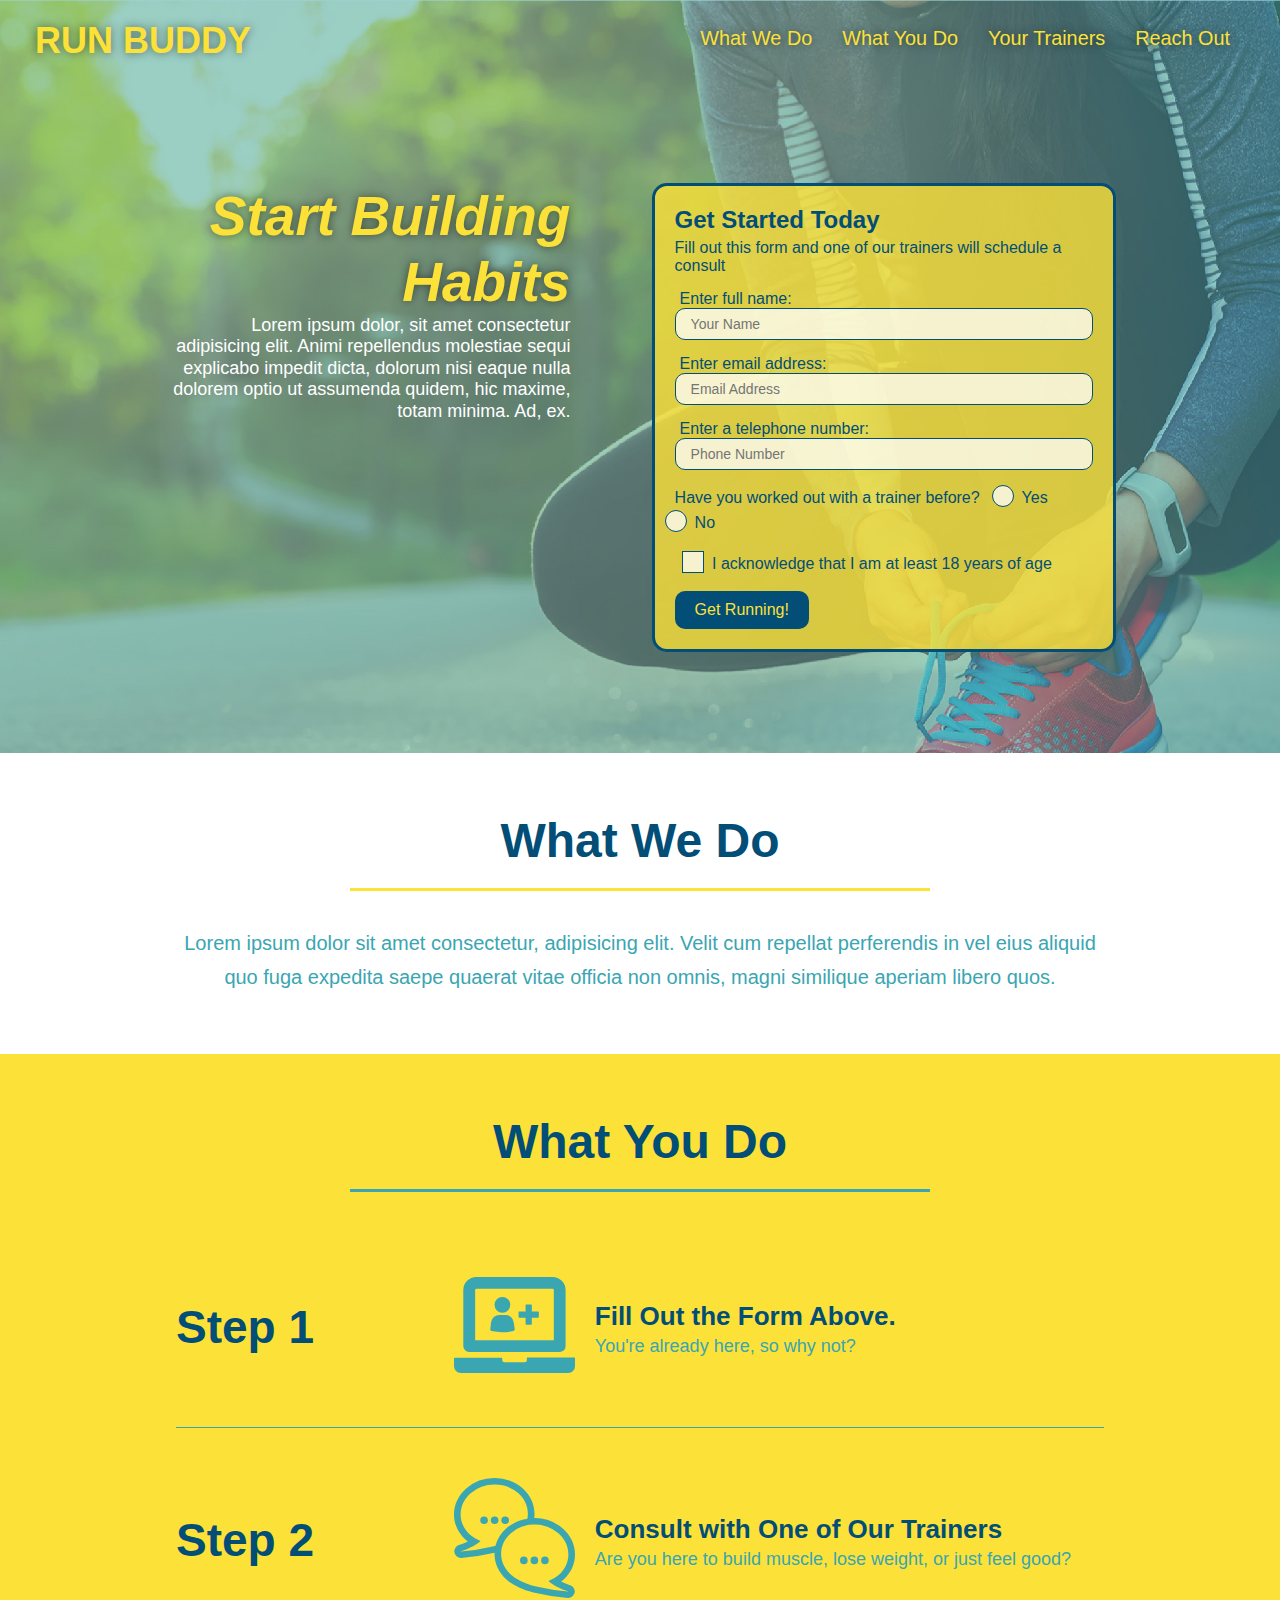
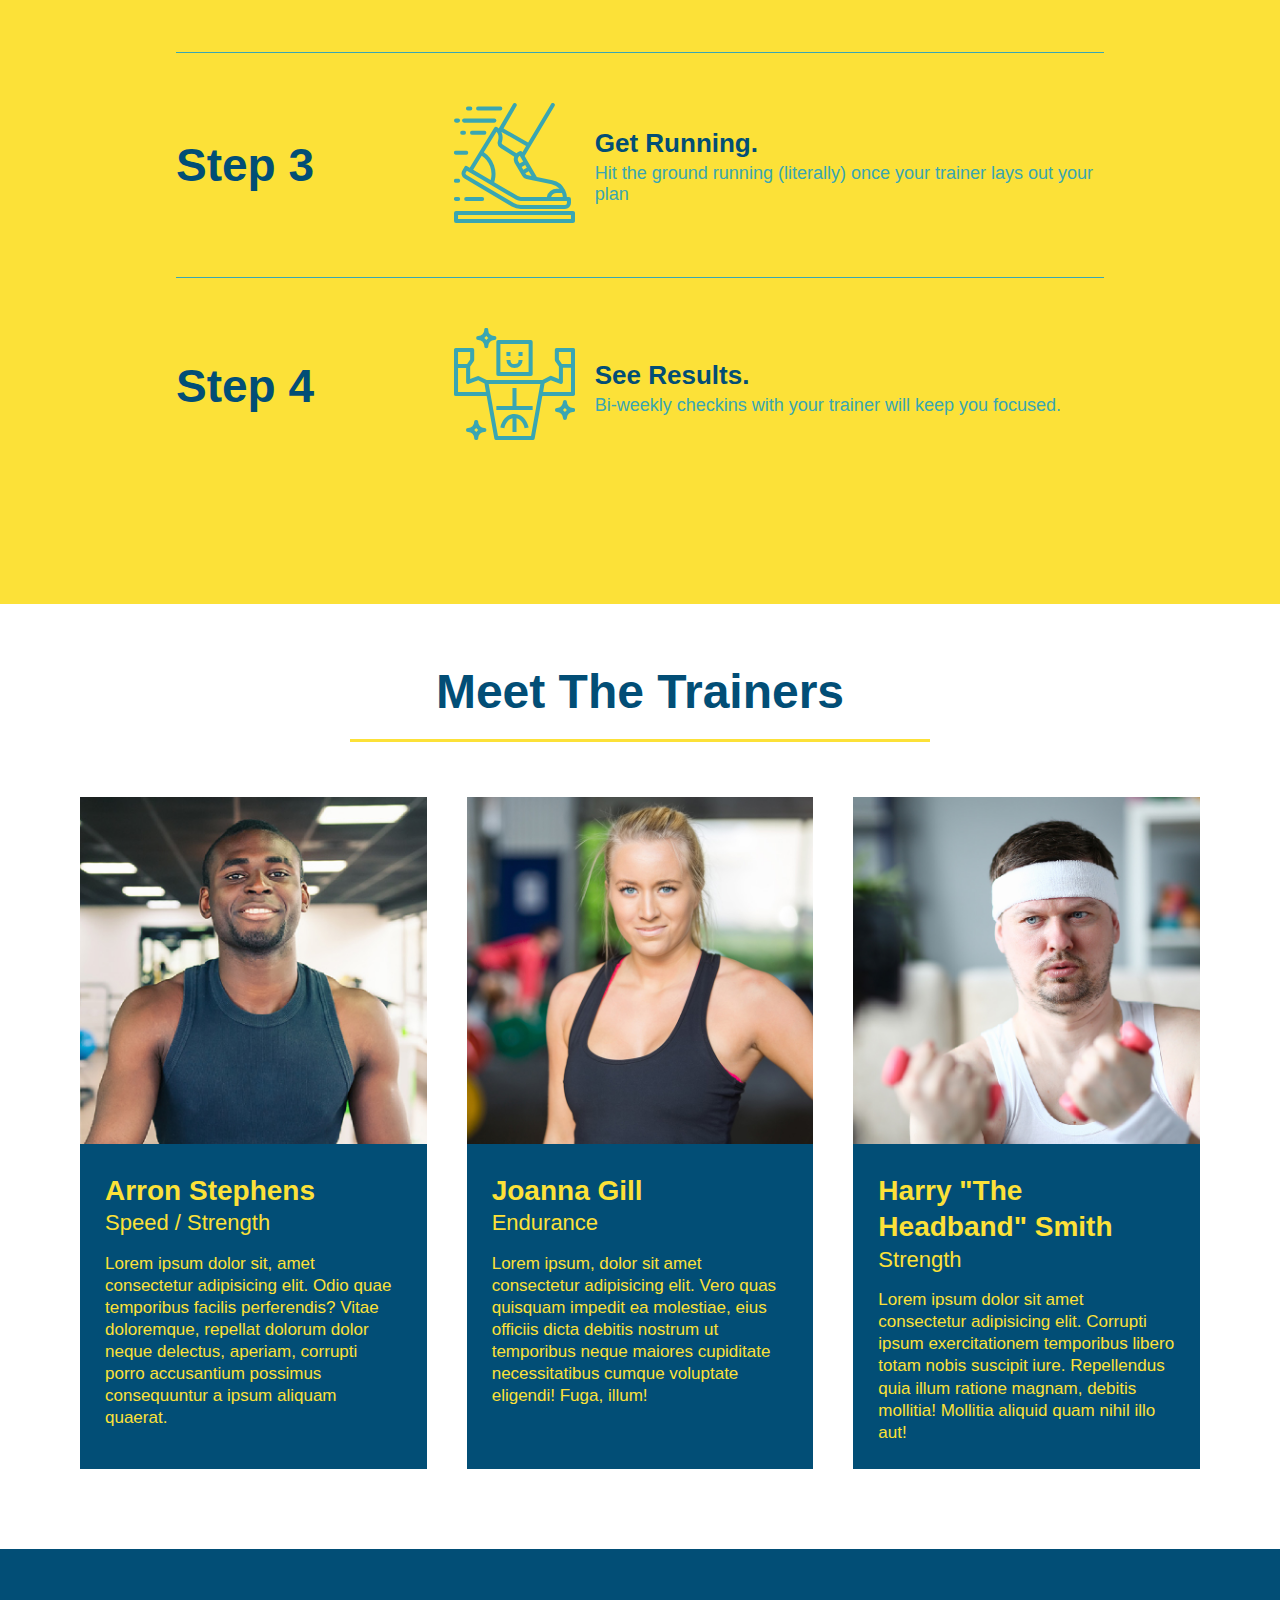
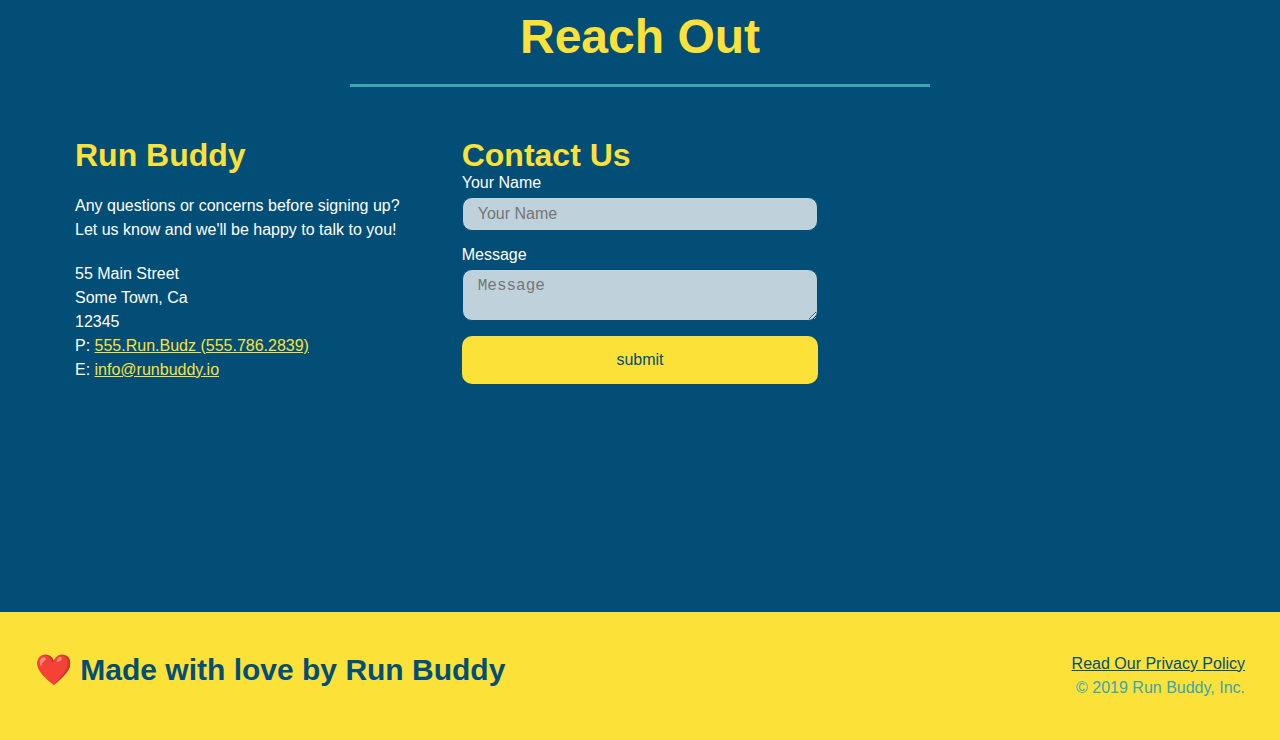
<file: index.html>
<!DOCTYPE html>
<html lang="en">
  <head>
    <meta charset="UTF-8" />
    <title>Run Buddy</title>
    <link rel="stylesheet" href="./assets/css/style.css" />
    <meta name="viewport" content="width=device-width, initial-scale=1.0" />
  </head>

  <body>
    <!-- navigation -->
    <header>
      <h1>
        <a href="/">RUN BUDDY</a>
      </h1>
      <nav>
        <!-- Unordered list elements -->
        <ul>
          <li>
            <a href="#what-we-do">What We Do</a>
          </li>
          <li>
            <a href="#what-you-do">What You Do</a>
          </li>
          <li>
            <a href="#your-trainers">Your Trainers</a>
          </li>
          <li>
            <a href="#reach-out">Reach Out</a>
          </li>
        </ul>
      </nav>
    </header>

    <!-- hero/jumbotron -->
    <section class="hero">
      <div class="hero-cta">
        <h2>Start Building Habits</h2>
        <p>
          Lorem ipsum dolor, sit amet consectetur adipisicing elit. Animi
          repellendus molestiae sequi explicabo impedit dicta, dolorum nisi
          eaque nulla dolorem optio ut assumenda quidem, hic maxime, totam
          minima. Ad, ex.
        </p>
      </div>
      <div class="hero-form">
        <h3>Get Started Today</h3>
        <p>
          Fill out this form and one of our trainers will schedule a consult
        </p>
        <form>
          <label for="name">Enter full name:</label>
          <input
            type="text"
            placeholder="Your Name"
            name="name"
            id="name"
            class="form-input"
          />
          <label for="email">Enter email address:</label>
          <input
            type="email"
            placeholder="Email Address"
            name="email"
            id="email"
            class="form-input"
          />
          <label for="phone">Enter a telephone number:</label>
          <input
            type="tel"
            placeholder="Phone Number"
            name="phone"
            id="phone"
            class="form-input"
          />
          <p>
            Have you worked out with a trainer before?
            <span class="radio-wrapper">
              <input type="radio" name="trainer-confirm" id="trainer-yes" />
              <label for="trainer-yes">Yes</label>
            </span>
            <span class="radio-wrapper">
              <input type="radio" name="trainer-confirm" id="trainer-no" />
              <label for="trainer-no">No</label>
            </span>
          </p>
          <p>
            <span class="checkbox-wrapper">
              <input type="checkbox" name="age-confirm" id="checkbox" />
              <label for="checkbox"
                >I acknowledge that I am at least 18 years of age</label
              >
            </span>
          </p>
          <button type="submit">Get Running!</button>
        </form>
      </div>
    </section>
    <!-- End hero section -->

    <!-- "what we do section" -->
    <section id="what-we-do" class="intro">
      <div class="flex-row">
        <h2 class="section-title primary-border">What We Do</h2>
      </div>
      <div class="flex-row">
        <p>
          Lorem ipsum dolor sit amet consectetur, adipisicing elit. Velit cum
          repellat perferendis in vel eius aliquid quo fuga expedita saepe
          quaerat vitae officia non omnis, magni similique aperiam libero quos.
        </p>
      </div>
    </section>

    <!-- "what you do section" -->
    <section id="what-you-do" class="steps">
      <div class="flex-row">
        <h2 class="section-title secondary-border">What You Do</h2>
      </div>
      <div class="step">
        <h3>Step 1</h3>
        <div class="step-info">
          <div class="step-img">
            <img src="./assets/images/step-1.svg" alt="" />
          </div>
          <div class="step-text">
            <h4>Fill Out the Form Above.</h4>
            <p>You're already here, so why not?</p>
          </div>
        </div>
      </div>

      <div class="step">
        <h3>Step 2</h3>
        <div class="step-info">
          <div class="step-img">
            <img src="./assets/images/step-2.svg" alt="" />
          </div>
          <div class="step-text">
            <h4>Consult with One of Our Trainers</h4>
            <p>Are you here to build muscle, lose weight, or just feel good?</p>
          </div>
        </div>
      </div>
      <div class="step">
        <h3>Step 3</h3>
        <div class="step-info">
          <div class="step-img">
            <img src="./assets/images/step-3.svg" alt="" />
          </div>
          <div class="step-text">
            <h4>Get Running.</h4>
            <p>
              Hit the ground running (literally) once your trainer lays out your
              plan
            </p>
          </div>
        </div>
      </div>
      <div class="step">
        <h3>Step 4</h3>
        <div class="step-info">
          <div class="step-img">
            <img src="./assets/images/step-4.svg" alt="" />
          </div>
          <div class="step-text">
            <h4>See Results.</h4>
            <p>Bi-weekly checkins with your trainer will keep you focused.</p>
          </div>
        </div>
      </div>
    </section>

    <!-- "meet the trainers section" -->
    <section id="your-trainers">
      <h2 class="section-title primary-border">Meet The Trainers</h2>
      <!-- first trainer bio -->
      <div class="flex-row">
        <div class="trainers">
          <article class="trainer">
            <img
              src="./assets/images/trainer-1.jpg"
              alt="Arron Stephens in his workout clothes, ready to pump iron."
            />
            <div class="trainer-bio">
              <h3 class="trainer-name">Arron Stephens</h3>
              <h4 class="trainer-role">Speed / Strength</h4>
              <p>
                Lorem ipsum dolor sit, amet consectetur adipisicing elit. Odio
                quae temporibus facilis perferendis? Vitae doloremque, repellat
                dolorum dolor neque delectus, aperiam, corrupti porro
                accusantium possimus consequuntur a ipsum aliquam quaerat.
              </p>
            </div>
          </article>
        </div>
        <!-- second trainer bio -->
        <div class="trainers">
          <article class="trainer">
            <img
              src="./assets/images/trainer-2.jpg"
              alt="Joanna Gill post workout"
            />
            <div class="trainer-bio">
              <h3 class="trainer-name">Joanna Gill</h3>
              <h4 class="trainer-role">Endurance</h4>
              <p>
                Lorem ipsum, dolor sit amet consectetur adipisicing elit. Vero
                quas quisquam impedit ea molestiae, eius officiis dicta debitis
                nostrum ut temporibus neque maiores cupiditate necessitatibus
                cumque voluptate eligendi! Fuga, illum!
              </p>
            </div>
          </article>
        </div>
        <!-- third trainer bio -->
        <div class="trainers">
          <article class="trainer">
            <img
              src="./assets/images/trainer-3.jpg"
              alt="Harry Smith wearing a headband and lifting comically small pink weights"
            />
            <div class="trainer-bio">
              <h3 class="trainer-name">Harry "The Headband" Smith</h3>
              <h4 class="trainer-role">Strength</h4>
              <p>
                Lorem ipsum dolor sit amet consectetur adipisicing elit.
                Corrupti ipsum exercitationem temporibus libero totam nobis
                suscipit iure. Repellendus quia illum ratione magnam, debitis
                mollitia! Mollitia aliquid quam nihil illo aut!
              </p>
            </div>
          </article>
        </div>
      </div>
    </section>

    <!-- "Reach Out section" -->
    <section id="reach-out" class="contact">
      <div class="flex-row">
        <h2 class="section-title secondary-border">Reach Out</h2>
      </div>
      <div class="contact-info">
        <div>
          <h3>Run Buddy</h3>
          <p>
            Any questions or concerns before signing up?
            <br />
            Let us know and we'll be happy to talk to you!
          </p>

          <address>
            55 Main Street <br />
            Some Town, Ca <br />
            12345 <br />
            P: <a href="tel:555.786.2839">555.Run.Budz (555.786.2839)</a>
            <br />
            E: <a href="mailto:info@runbuddy.io">info@runbuddy.io</a>
          </address>
        </div>
        <div class="contact-form">
          <h3>Contact Us</h3>
          <form>
            <label for="contact-name">Your Name</label>
            <input type="text" id="contact-name" placeholder="Your Name" />

            <label for="contact-message">Message</label>
            <textarea id="contact-message" placeholder="Message"></textarea>
            <button type="submit">submit</button>
          </form>
        </div>

        <iframe
          src="https://www.google.com/maps/embed?pb=!1m18!1m12!1m3!1d3147.1079747227936!2d-120.42364418397035!3d37.92790791110593!2m3!1f0!2f0!3f0!3m2!1i1024!2i768!4f13.1!3m3!1m2!1s0x8090c49129b6ac57%3A0xb56c7eb95a2cd8bd!2sMain%20St%2C%20California%2095327!5e0!3m2!1sen!2sus!4v1616426329495!5m2!1sen!2sus"
          style="border: 0"
          allowfullscreen=""
          loading="lazy"
        ></iframe>
      </div>
    </section>

    <!-- footer -->
    <footer>
      <h2>❤️ Made with love by Run Buddy</h2>
      <div>
        <a href="./privacy-policy.html">Read Our Privacy Policy</a><br />
        &copy; 2019 Run Buddy, Inc.
      </div>
    </footer>
  </body>
</html>
</file>
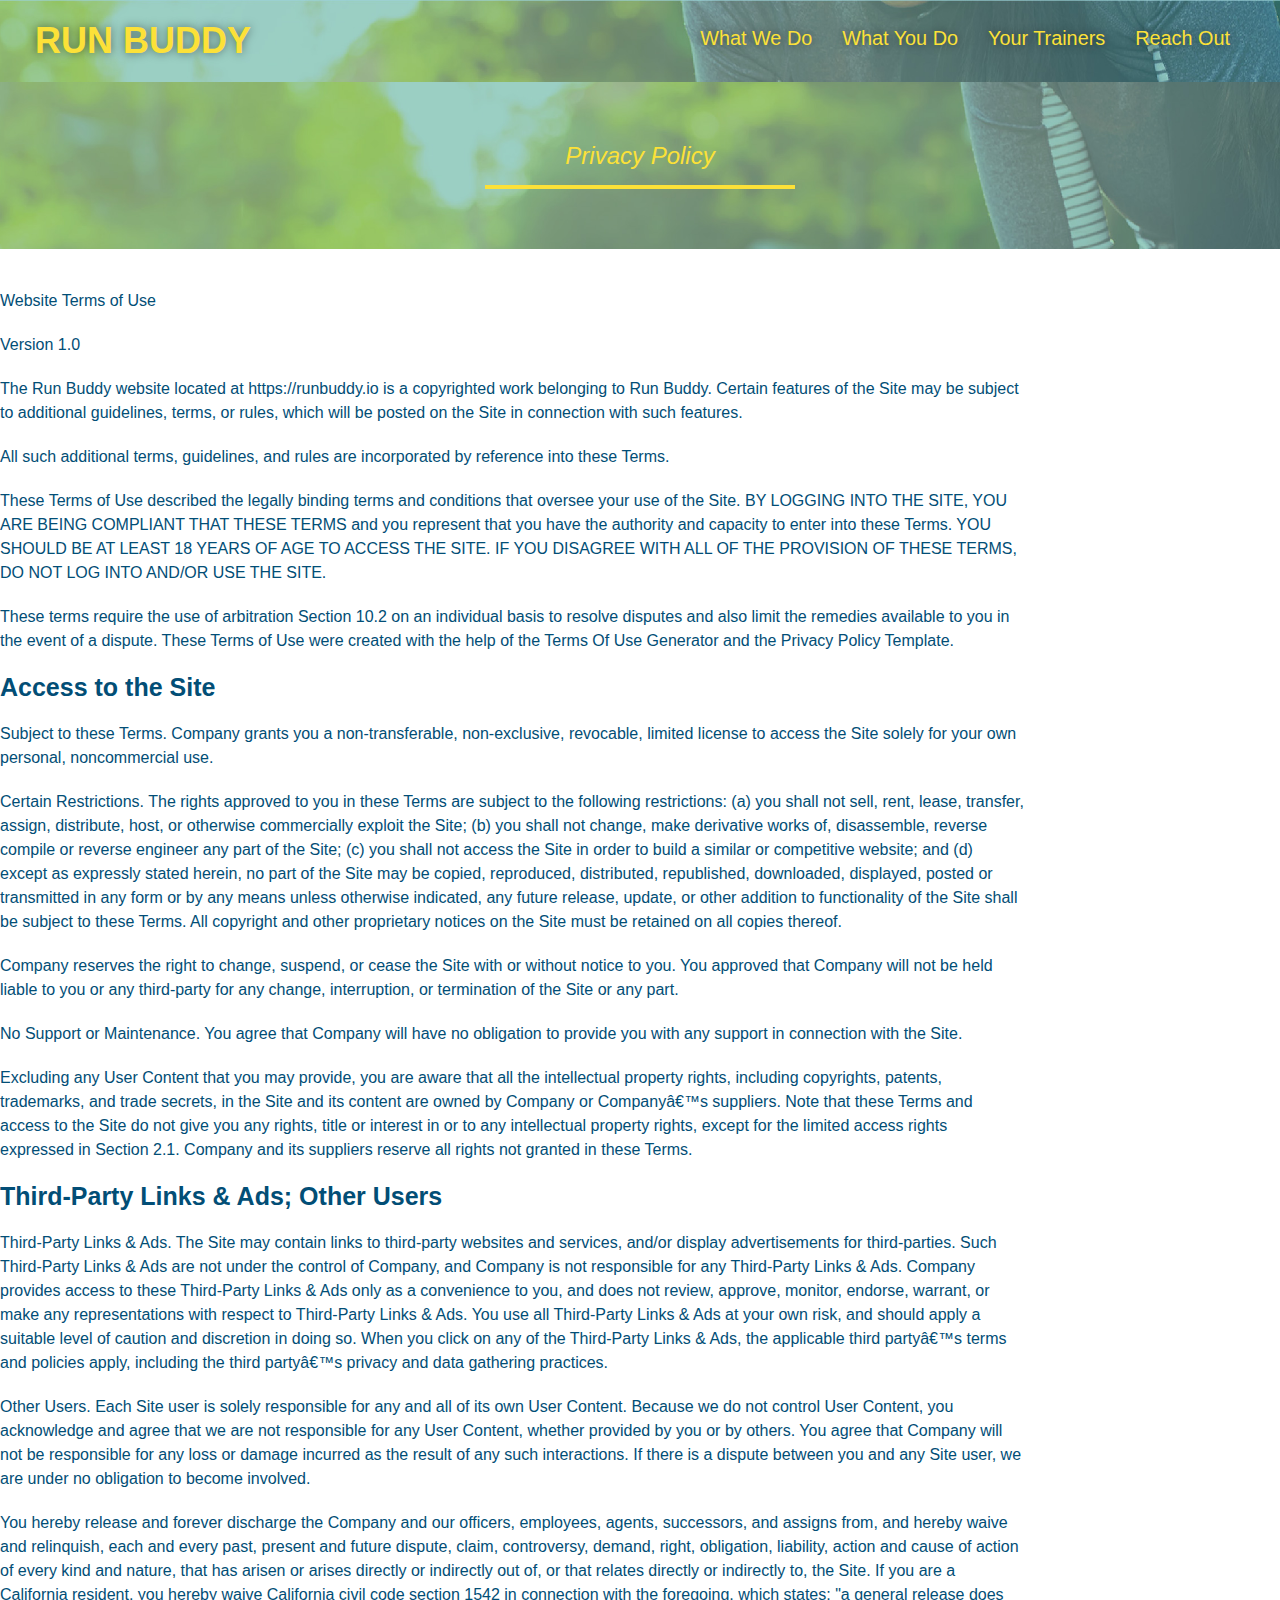
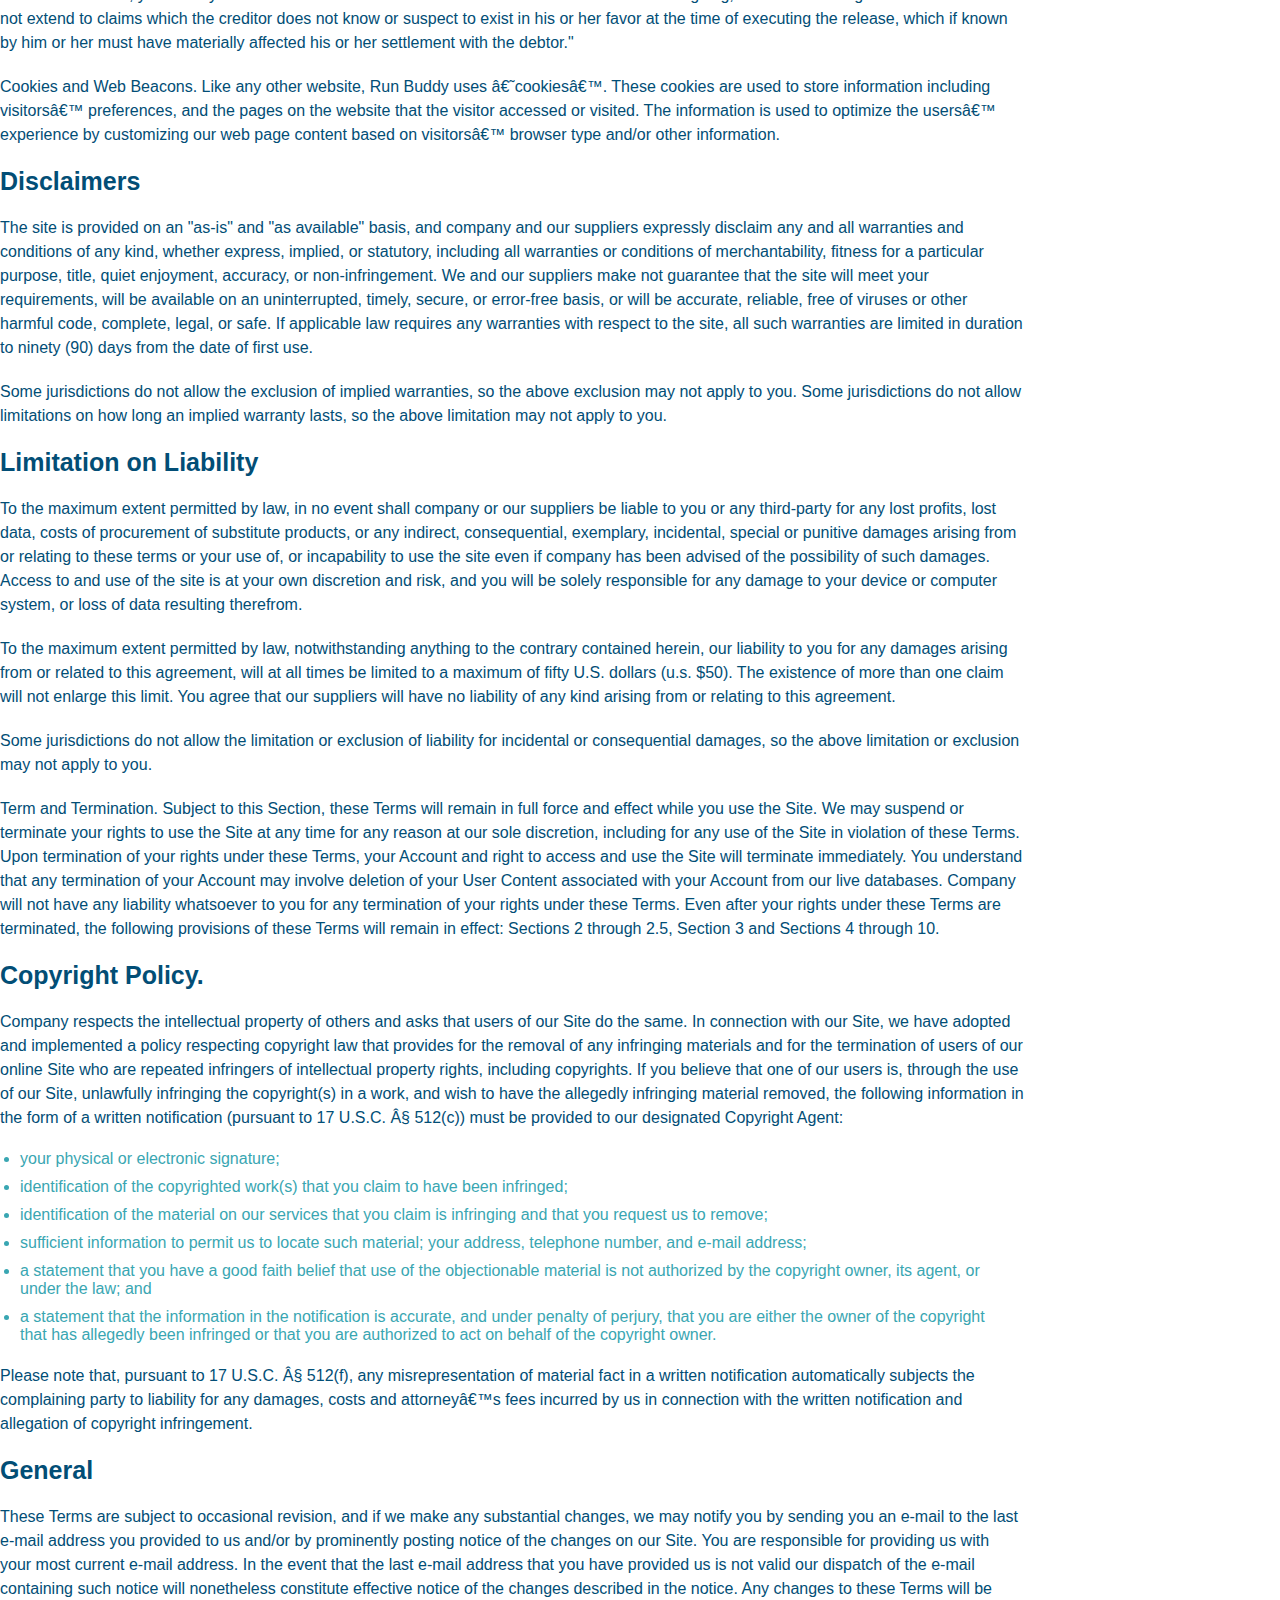
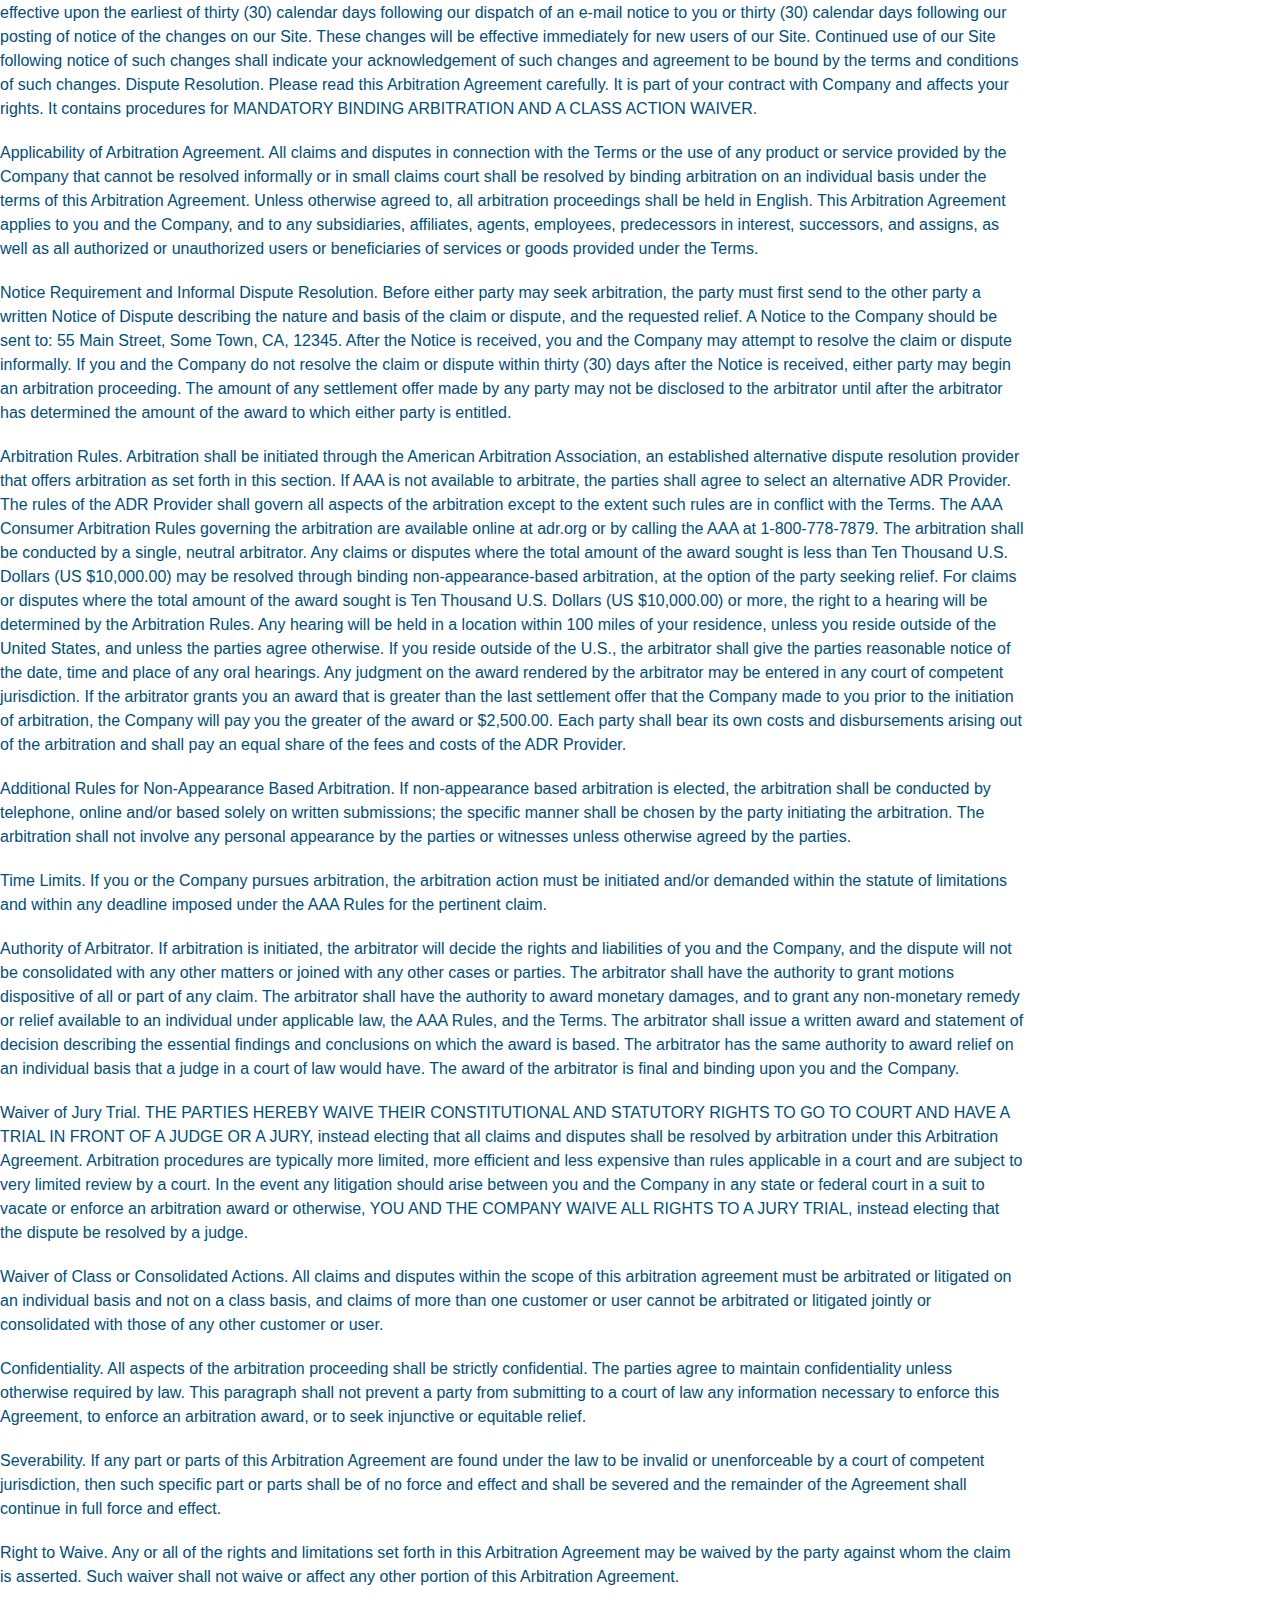
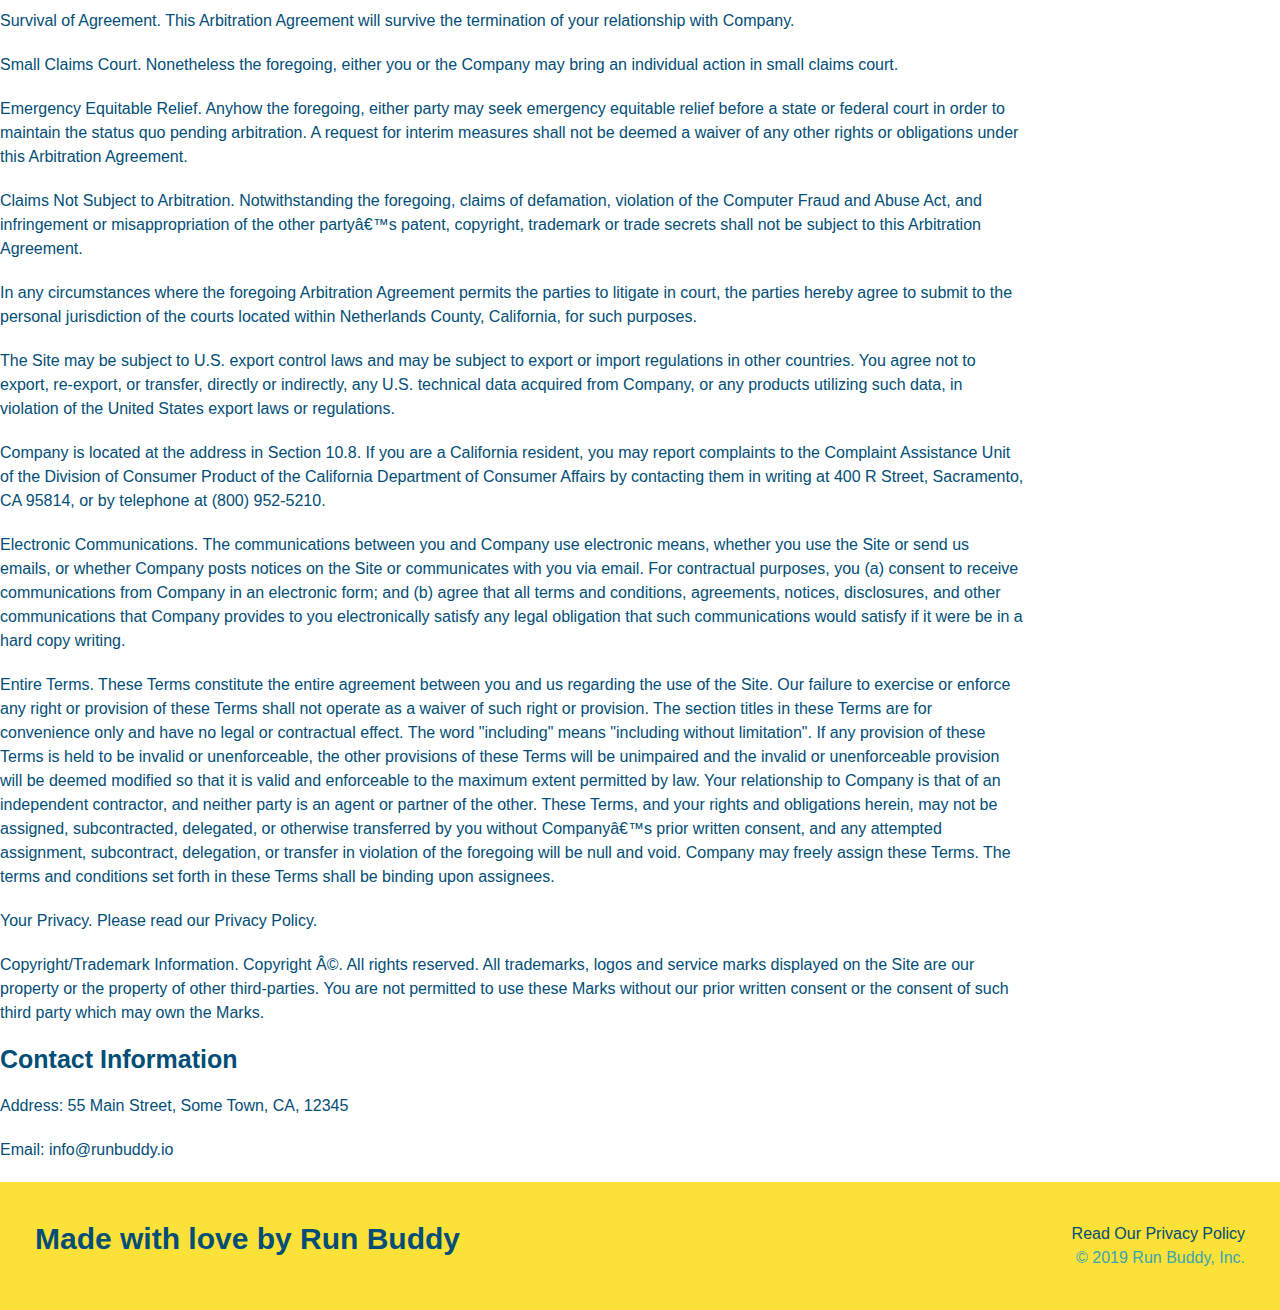
<file: privacy-policy.html>
<!DOCTYPE html>
<html lang="en">
  <head>
    <meta charset="UTF-8" />
    <title>Privacy Policy- Run Buddy</title>
    <link rel="stylesheet" href="./assets/css/style.css" /> 
    <link rel="stylesheet" href="./assets/css/secondary-styles.css" /> 
    <meta name="viewport" content="width=device-width, initial scale=1.0" />
</head>
  <body>
    <!-- navigation -->
    <header>
      <h1>
        <a href=" /">RUN BUDDY</a>
      </h1>
      <nav>
        <!-- Unordered list elements -->
        <ul>
          <!-- list item element -->
          <li>
            <!-- Anchor element -->
            <a href="./index.html#what-we-do">What We Do</a>
          </li>
          <li>
            <a href="./index.html#what-you-do">What You Do</a>
          </li>
          <li>
            <a href="./index.html#your-trainers">Your Trainers</a>
          </li>
          <li>
            <a href="./index.html#reach-out">Reach Out</a>
          </li>
        </ul>
      </nav>
    </header>
<section class="hero">
    <h2 class="page-title">Privacy Policy</h2>
</section>
<article class="secondary-content">
    <p>
        Website Terms of Use
      </p>

      <p>
        Version 1.0
      </p>

      <p>
        The Run Buddy website located at https://runbuddy.io is a copyrighted work belonging to Run Buddy. Certain
        features of the Site may be subject to additional guidelines, terms, or rules, which will be posted on the Site
        in connection with such features.
      </p>

      <p>
        All such additional terms, guidelines, and rules are incorporated by reference into these Terms.
      </p>

      <p>
        These Terms of Use described the legally binding terms and conditions that oversee your use of the Site. BY
        LOGGING INTO THE SITE, YOU ARE BEING COMPLIANT THAT THESE TERMS and you represent that you have the authority
        and capacity to enter into these Terms. YOU SHOULD BE AT LEAST 18 YEARS OF AGE TO ACCESS THE SITE. IF YOU
        DISAGREE WITH ALL OF THE PROVISION OF THESE TERMS, DO NOT LOG INTO AND/OR USE THE SITE.
      </p>

      <p>
        These terms require the use of arbitration Section 10.2 on an individual basis to resolve disputes and also
        limit the remedies available to you in the event of a dispute. These Terms of Use were created with the help of
        the Terms Of Use Generator and the Privacy Policy Template.
      </p>

      <h3>
        Access to the Site
      </h3>

      <p>
        Subject to these Terms. Company grants you a non-transferable, non-exclusive, revocable, limited license to
        access the Site solely for your own personal, noncommercial use.
      </p>

      <p>
        Certain Restrictions. The rights approved to you in these Terms are subject to the following restrictions: (a)
        you shall not sell, rent, lease, transfer, assign, distribute, host, or otherwise commercially exploit the Site;
        (b) you shall not change, make derivative works of, disassemble, reverse compile or reverse engineer any part of
        the Site; (c) you shall not access the Site in order to build a similar or competitive website; and (d) except
        as expressly stated herein, no part of the Site may be copied, reproduced, distributed, republished, downloaded,
        displayed, posted or transmitted in any form or by any means unless otherwise indicated, any future release,
        update, or other addition to functionality of the Site shall be subject to these Terms. All copyright and other
        proprietary notices on the Site must be retained on all copies thereof.
      </p>

      <p>
        Company reserves the right to change, suspend, or cease the Site with or without notice to you. You approved
        that Company will not be held liable to you or any third-party for any change, interruption, or termination of
        the Site or any part.
      </p>

      <p>
        No Support or Maintenance. You agree that Company will have no obligation to provide you with any support in
        connection with the Site.
      </p>

      <p>
        Excluding any User Content that you may provide, you are aware that all the intellectual property rights,
        including copyrights, patents, trademarks, and trade secrets, in the Site and its content are owned by Company
        or Companyâ€™s suppliers. Note that these Terms and access to the Site do not give you any rights, title or
        interest in or to any intellectual property rights, except for the limited access rights expressed in Section
        2.1. Company and its suppliers reserve all rights not granted in these Terms.
      </p>

      <h3>
        Third-Party Links & Ads; Other Users
      </h3>

      <p>
        Third-Party Links & Ads. The Site may contain links to third-party websites and services, and/or display
        advertisements for third-parties. Such Third-Party Links & Ads are not under the control of Company, and Company
        is not responsible for any Third-Party Links & Ads. Company provides access to these Third-Party Links & Ads
        only as a convenience to you, and does not review, approve, monitor, endorse, warrant, or make any
        representations with respect to Third-Party Links & Ads. You use all Third-Party Links & Ads at your own risk,
        and should apply a suitable level of caution and discretion in doing so. When you click on any of the
        Third-Party Links & Ads, the applicable third partyâ€™s terms and policies apply, including the third partyâ€™s
        privacy and data gathering practices.
      </p>

      <p>
        Other Users. Each Site user is solely responsible for any and all of its own User Content. Because we do not
        control User Content, you acknowledge and agree that we are not responsible for any User Content, whether
        provided by you or by others. You agree that Company will not be responsible for any loss or damage incurred as
        the result of any such interactions. If there is a dispute between you and any Site user, we are under no
        obligation to become involved.
      </p>

      <p>
        You hereby release and forever discharge the Company and our officers, employees, agents, successors, and
        assigns from, and hereby waive and relinquish, each and every past, present and future dispute, claim,
        controversy, demand, right, obligation, liability, action and cause of action of every kind and nature, that has
        arisen or arises directly or indirectly out of, or that relates directly or indirectly to, the Site. If you are
        a California resident, you hereby waive California civil code section 1542 in connection with the foregoing,
        which states: "a general release does not extend to claims which the creditor does not know or suspect to exist
        in his or her favor at the time of executing the release, which if known by him or her must have materially
        affected his or her settlement with the debtor."
      </p>

      <p>
        Cookies and Web Beacons. Like any other website, Run Buddy uses â€˜cookiesâ€™. These cookies are used to store
        information including visitorsâ€™ preferences, and the pages on the website that the visitor accessed or visited.
        The information is used to optimize the usersâ€™ experience by customizing our web page content based on visitorsâ€™
        browser type and/or other information.
      </p>

      <h3>
        Disclaimers
      </h3>

      <p>
        The site is provided on an "as-is" and "as available" basis, and company and our suppliers expressly disclaim
        any and all warranties and conditions of any kind, whether express, implied, or statutory, including all
        warranties or conditions of merchantability, fitness for a particular purpose, title, quiet enjoyment, accuracy,
        or non-infringement. We and our suppliers make not guarantee that the site will meet your requirements, will be
        available on an uninterrupted, timely, secure, or error-free basis, or will be accurate, reliable, free of
        viruses or other harmful code, complete, legal, or safe. If applicable law requires any warranties with respect
        to the site, all such warranties are limited in duration to ninety (90) days from the date of first use.
      </p>

      <p>
        Some jurisdictions do not allow the exclusion of implied warranties, so the above exclusion may not apply to
        you. Some jurisdictions do not allow limitations on how long an implied warranty lasts, so the above limitation
        may not apply to you.
      </p>

      <h3>
        Limitation on Liability
      </h3>

      <p>
        To the maximum extent permitted by law, in no event shall company or our suppliers be liable to you or any
        third-party for any lost profits, lost data, costs of procurement of substitute products, or any indirect,
        consequential, exemplary, incidental, special or punitive damages arising from or relating to these terms or
        your use of, or incapability to use the site even if company has been advised of the possibility of such
        damages. Access to and use of the site is at your own discretion and risk, and you will be solely responsible
        for any damage to your device or computer system, or loss of data resulting therefrom.
      </p>

      <p>
        To the maximum extent permitted by law, notwithstanding anything to the contrary contained herein, our liability
        to you for any damages arising from or related to this agreement, will at all times be limited to a maximum of
        fifty U.S. dollars (u.s. $50). The existence of more than one claim will not enlarge this limit. You agree that
        our suppliers will have no liability of any kind arising from or relating to this agreement.
      </p>

      <p>
        Some jurisdictions do not allow the limitation or exclusion of liability for incidental or consequential
        damages, so the above limitation or exclusion may not apply to you.
      </p>

      <p>
        Term and Termination. Subject to this Section, these Terms will remain in full force and effect while you use
        the Site. We may suspend or terminate your rights to use the Site at any time for any reason at our sole
        discretion, including for any use of the Site in violation of these Terms. Upon termination of your rights under
        these Terms, your Account and right to access and use the Site will terminate immediately. You understand that
        any termination of your Account may involve deletion of your User Content associated with your Account from our
        live databases. Company will not have any liability whatsoever to you for any termination of your rights under
        these Terms. Even after your rights under these Terms are terminated, the following provisions of these Terms
        will remain in effect: Sections 2 through 2.5, Section 3 and Sections 4 through 10.
      </p>

      <h3>
        Copyright Policy.
      </h3>

      <p>
        Company respects the intellectual property of others and asks that users of our Site do the same. In connection
        with our Site, we have adopted and implemented a policy respecting copyright law that provides for the removal
        of any infringing materials and for the termination of users of our online Site who are repeated infringers of
        intellectual property rights, including copyrights. If you believe that one of our users is, through the use of
        our Site, unlawfully infringing the copyright(s) in a work, and wish to have the allegedly infringing material
        removed, the following information in the form of a written notification (pursuant to 17 U.S.C. Â§ 512(c)) must
        be provided to our designated Copyright Agent:
      </p>

      <ul>
        <li>
          your physical or electronic signature;
        </li>
        <li>
          identification of the copyrighted work(s) that you claim to have been infringed;
        </li>
        <li>
          identification of the material on our services that you claim is infringing and that you request us to remove;
        </li>
        <li>
          sufficient information to permit us to locate such material; your address, telephone number, and e-mail
          address;
        </li>
        <li>
          a statement that you have a good faith belief that use of the objectionable material is not authorized by the
          copyright owner, its agent, or under the law; and
        </li>
        <li>
          a statement that the information in the notification is accurate, and under penalty of perjury, that you are
          either the owner of the copyright that has allegedly been infringed or that you are authorized to act on
          behalf of the copyright owner.
        </li>
      </ul>

      <p>
        Please note that, pursuant to 17 U.S.C. Â§ 512(f), any misrepresentation of material fact in a written
        notification automatically subjects the complaining party to liability for any damages, costs and attorneyâ€™s
        fees incurred by us in connection with the written notification and allegation of copyright infringement.
      </p>

      <h3>
        General
      </h3>

      <p>
        These Terms are subject to occasional revision, and if we make any substantial changes, we may notify you by
        sending you an e-mail to the last e-mail address you provided to us and/or by prominently posting notice of the
        changes on our Site. You are responsible for providing us with your most current e-mail address. In the event
        that the last e-mail address that you have provided us is not valid our dispatch of the e-mail containing such
        notice will nonetheless constitute effective notice of the changes described in the notice. Any changes to these
        Terms will be effective upon the earliest of thirty (30) calendar days following our dispatch of an e-mail
        notice to you or thirty (30) calendar days following our posting of notice of the changes on our Site. These
        changes will be effective immediately for new users of our Site. Continued use of our Site following notice of
        such changes shall indicate your acknowledgement of such changes and agreement to be bound by the terms and
        conditions of such changes. Dispute Resolution. Please read this Arbitration Agreement carefully. It is part of
        your contract with Company and affects your rights. It contains procedures for MANDATORY BINDING ARBITRATION AND
        A CLASS ACTION WAIVER.
      </p>

      <p>
        Applicability of Arbitration Agreement. All claims and disputes in connection with the Terms or the use of any
        product or service provided by the Company that cannot be resolved informally or in small claims court shall be
        resolved by binding arbitration on an individual basis under the terms of this Arbitration Agreement. Unless
        otherwise agreed to, all arbitration proceedings shall be held in English. This Arbitration Agreement applies to
        you and the Company, and to any subsidiaries, affiliates, agents, employees, predecessors in interest,
        successors, and assigns, as well as all authorized or unauthorized users or beneficiaries of services or goods
        provided under the Terms.
      </p>

      <p>
        Notice Requirement and Informal Dispute Resolution. Before either party may seek arbitration, the party must
        first send to the other party a written Notice of Dispute describing the nature and basis of the claim or
        dispute, and the requested relief. A Notice to the Company should be sent to: 55 Main Street, Some Town, CA,
        12345. After the Notice is received, you and the Company may attempt to resolve the claim or dispute informally.
        If you and the Company do not resolve the claim or dispute within thirty (30) days after the Notice is received,
        either party may begin an arbitration proceeding. The amount of any settlement offer made by any party may not
        be disclosed to the arbitrator until after the arbitrator has determined the amount of the award to which either
        party is entitled.
      </p>

      <p>
        Arbitration Rules. Arbitration shall be initiated through the American Arbitration Association, an established
        alternative dispute resolution provider that offers arbitration as set forth in this section. If AAA is not
        available to arbitrate, the parties shall agree to select an alternative ADR Provider. The rules of the ADR
        Provider shall govern all aspects of the arbitration except to the extent such rules are in conflict with the
        Terms. The AAA Consumer Arbitration Rules governing the arbitration are available online at adr.org or by
        calling the AAA at 1-800-778-7879. The arbitration shall be conducted by a single, neutral arbitrator. Any
        claims or disputes where the total amount of the award sought is less than Ten Thousand U.S. Dollars (US
        $10,000.00) may be resolved through binding non-appearance-based arbitration, at the option of the party seeking
        relief. For claims or disputes where the total amount of the award sought is Ten Thousand U.S. Dollars (US
        $10,000.00) or more, the right to a hearing will be determined by the Arbitration Rules. Any hearing will be
        held in a location within 100 miles of your residence, unless you reside outside of the United States, and
        unless the parties agree otherwise. If you reside outside of the U.S., the arbitrator shall give the parties
        reasonable notice of the date, time and place of any oral hearings. Any judgment on the award rendered by the
        arbitrator may be entered in any court of competent jurisdiction. If the arbitrator grants you an award that is
        greater than the last settlement offer that the Company made to you prior to the initiation of arbitration, the
        Company will pay you the greater of the award or $2,500.00. Each party shall bear its own costs and
        disbursements arising out of the arbitration and shall pay an equal share of the fees and costs of the ADR
        Provider.
      </p>

      <p>
        Additional Rules for Non-Appearance Based Arbitration. If non-appearance based arbitration is elected, the
        arbitration shall be conducted by telephone, online and/or based solely on written submissions; the specific
        manner shall be chosen by the party initiating the arbitration. The arbitration shall not involve any personal
        appearance by the parties or witnesses unless otherwise agreed by the parties.
      </p>

      <p>
        Time Limits. If you or the Company pursues arbitration, the arbitration action must be initiated and/or demanded
        within the statute of limitations and within any deadline imposed under the AAA Rules for the pertinent claim.
      </p>

      <p>
        Authority of Arbitrator. If arbitration is initiated, the arbitrator will decide the rights and liabilities of
        you and the Company, and the dispute will not be consolidated with any other matters or joined with any other
        cases or parties. The arbitrator shall have the authority to grant motions dispositive of all or part of any
        claim. The arbitrator shall have the authority to award monetary damages, and to grant any non-monetary remedy
        or relief available to an individual under applicable law, the AAA Rules, and the Terms. The arbitrator shall
        issue a written award and statement of decision describing the essential findings and conclusions on which the
        award is based. The arbitrator has the same authority to award relief on an individual basis that a judge in a
        court of law would have. The award of the arbitrator is final and binding upon you and the Company.
      </p>

      <p>
        Waiver of Jury Trial. THE PARTIES HEREBY WAIVE THEIR CONSTITUTIONAL AND STATUTORY RIGHTS TO GO TO COURT AND HAVE
        A TRIAL IN FRONT OF A JUDGE OR A JURY, instead electing that all claims and disputes shall be resolved by
        arbitration under this Arbitration Agreement. Arbitration procedures are typically more limited, more efficient
        and less expensive than rules applicable in a court and are subject to very limited review by a court. In the
        event any litigation should arise between you and the Company in any state or federal court in a suit to vacate
        or enforce an arbitration award or otherwise, YOU AND THE COMPANY WAIVE ALL RIGHTS TO A JURY TRIAL, instead
        electing that the dispute be resolved by a judge.
      </p>

      <p>
        Waiver of Class or Consolidated Actions. All claims and disputes within the scope of this arbitration agreement
        must be arbitrated or litigated on an individual basis and not on a class basis, and claims of more than one
        customer or user cannot be arbitrated or litigated jointly or consolidated with those of any other customer or
        user.
      </p>

      <p>
        Confidentiality. All aspects of the arbitration proceeding shall be strictly confidential. The parties agree to
        maintain confidentiality unless otherwise required by law. This paragraph shall not prevent a party from
        submitting to a court of law any information necessary to enforce this Agreement, to enforce an arbitration
        award, or to seek injunctive or equitable relief.
      </p>

      <p>
        Severability. If any part or parts of this Arbitration Agreement are found under the law to be invalid or
        unenforceable by a court of competent jurisdiction, then such specific part or parts shall be of no force and
        effect and shall be severed and the remainder of the Agreement shall continue in full force and effect.
      </p>

      <p>
        Right to Waive. Any or all of the rights and limitations set forth in this Arbitration Agreement may be waived
        by the party against whom the claim is asserted. Such waiver shall not waive or affect any other portion of this
        Arbitration Agreement.
      </p>

      <p>
        Survival of Agreement. This Arbitration Agreement will survive the termination of your relationship with
        Company.
      </p>

      <p>
        Small Claims Court. Nonetheless the foregoing, either you or the Company may bring an individual action in small
        claims court.
      </p>

      <p>
        Emergency Equitable Relief. Anyhow the foregoing, either party may seek emergency equitable relief before a
        state or federal court in order to maintain the status quo pending arbitration. A request for interim measures
        shall not be deemed a waiver of any other rights or obligations under this Arbitration Agreement.
      </p>

      <p>
        Claims Not Subject to Arbitration. Notwithstanding the foregoing, claims of defamation, violation of the
        Computer Fraud and Abuse Act, and infringement or misappropriation of the other partyâ€™s patent, copyright,
        trademark or trade secrets shall not be subject to this Arbitration Agreement.
      </p>

      <p>
        In any circumstances where the foregoing Arbitration Agreement permits the parties to litigate in court, the
        parties hereby agree to submit to the personal jurisdiction of the courts located within Netherlands County,
        California, for such purposes.
      </p>

      <p>
        The Site may be subject to U.S. export control laws and may be subject to export or import regulations in other
        countries. You agree not to export, re-export, or transfer, directly or indirectly, any U.S. technical data
        acquired from Company, or any products utilizing such data, in violation of the United States export laws or
        regulations.
      </p>

      <p>
        Company is located at the address in Section 10.8. If you are a California resident, you may report complaints
        to the Complaint Assistance Unit of the Division of Consumer Product of the California Department of Consumer
        Affairs by contacting them in writing at 400 R Street, Sacramento, CA 95814, or by telephone at (800) 952-5210.
      </p>

      <p>
        Electronic Communications. The communications between you and Company use electronic means, whether you use the
        Site or send us emails, or whether Company posts notices on the Site or communicates with you via email. For
        contractual purposes, you (a) consent to receive communications from Company in an electronic form; and (b)
        agree that all terms and conditions, agreements, notices, disclosures, and other communications that Company
        provides to you electronically satisfy any legal obligation that such communications would satisfy if it were be
        in a hard copy writing.
      </p>

      <p>
        Entire Terms. These Terms constitute the entire agreement between you and us regarding the use of the Site. Our
        failure to exercise or enforce any right or provision of these Terms shall not operate as a waiver of such right
        or provision. The section titles in these Terms are for convenience only and have no legal or contractual
        effect. The word "including" means "including without limitation". If any provision of these Terms is held to be
        invalid or unenforceable, the other provisions of these Terms will be unimpaired and the invalid or
        unenforceable provision will be deemed modified so that it is valid and enforceable to the maximum extent
        permitted by law. Your relationship to Company is that of an independent contractor, and neither party is an
        agent or partner of the other. These Terms, and your rights and obligations herein, may not be assigned,
        subcontracted, delegated, or otherwise transferred by you without Companyâ€™s prior written consent, and any
        attempted assignment, subcontract, delegation, or transfer in violation of the foregoing will be null and void.
        Company may freely assign these Terms. The terms and conditions set forth in these Terms shall be binding upon
        assignees.
      </p>

      <p>
        Your Privacy. Please read our Privacy Policy.
      </p>

      <p>
        Copyright/Trademark Information. Copyright Â©. All rights reserved. All trademarks, logos and service marks
        displayed on the Site are our property or the property of other third-parties. You are not permitted to use
        these Marks without our prior written consent or the consent of such third party which may own the Marks.
      </p>

      <h3>
        Contact Information
      </h3>

      <p>
        Address: 55 Main Street, Some Town, CA, 12345
      </p>

      <p>
        Email: info@runbuddy.io
      </p>
</article>
    <footer>
        <h2>Made with love by Run Buddy</h2>
        <div>
          <a>Read Our Privacy Policy</a><br />
          &copy; 2019 Run Buddy, Inc.
        </div>
      </footer>
    </body>
  </html>
  </body>
</html>
</file>
<file: assets/css/style.css>
* {
  margin: 0;
  padding: 0;
  box-sizing: border-box;
}
body {
  color: var(--tertiary-color);
  font-family: Helvetica, Arial, sans-serif;
}
:root {
  --primary-color: #fce138;
  --secondary-color: #024e76;
  --tertiary-color: #39a6b2;
}
/* apply styles to <header> */
header {
  padding: 20px 35px;
  background-color: var(--tertiary-color);
  display: flex;
  justify-content: space-between;
  flex-wrap: wrap;
  position: -webkit-sticky;
  position: sticky;
  top: 0;
  background-image: url("../images/hero-bg.jpg");
  background-size: cover;
  background-position: center;
  background-attachment: fixed;
  background-position: 80%;
  z-index: 9999;
}

header h1 {
  font-weight: bold;
  font-size: 36px;
  color: var(--primary-color);
  margin: 0;
  text-shadow: 0 0 10px rgba(0, 0, 0, 0.5);
}

header a {
  text-decoration: none;
  color: var(--primary-color);
}

header nav {
  margin: 7px 0;
}

header nav ul {
  display: flex;
  flex-wrap: wrap;
  justify-content: space-between;
  align-items: center;
  list-style: none;
}

header nav ul li a {
  padding: 10px 15px;
  font-weight: lighter;
  font-size: 1.55vw;
  text-shadow: 0 0 10px rgba(0, 0, 0, 0.5);
}
header nav ul li a:hover {
  background: var(--primary-color);
  color: var(--secondary-color);
  border-radius: 15px;
  text-shadow: none;
}

footer {
  background: var(--primary-color);
  width: 100%;
  padding: 40px 35px;
  display: flex;
  justify-content: space-between;
  flex-wrap: wrap;
}

footer h2 {
  color: var(--secondary-color);
  font-size: 30px;
  margin: 0;
}

footer div {
  line-height: 1.5;
  text-align: right;
}

footer a {
  color: var(--secondary-color);
}

section {
  padding: 60px;
}

/* hero style start */
.hero {
  background-image: url("../images/hero-bg.jpg");
  background-size: cover;
  background-position: center;
  background-position: 80%;
  background-attachment: fixed;
  display: flex;
  justify-content: center;
  flex-wrap: wrap;
  align-items: flex-start;
}
.hero-cta {
  width: 35%;
  text-align: right;
  margin: 3.5%;
  color: #fff;
  font-size: 18px;
  line-height: 1.2;
}
.hero-cta h2 {
  font-style: italic;
  font-size: 55px;
  color: var(--primary-color);
  text-shadow: 0 0 10px rgba(0, 0, 0, 0.5);
}
.hero-form {
  border: 3px solid var(--secondary-color);
  background-color: rgba(252, 225, 56, 0.8);
  padding: 20px;
  color: var(--secondary-color);
  width: 40%;
  margin: 3.5%;
  border-radius: 15px;
}

.hero-form h3 {
  font-size: 24px;
  margin: 0;
}

.hero-form p {
  margin: 5px 0 15px 0;
}

.form-input {
  border: 1px solid var(--secondary-color);
  display: block;
  padding: 7px 15px;
  font-size: 14px;
  color: var(--secondary-color);
  width: 100%;
  margin-bottom: 15px;
  border-radius: 10px;
  background-color: rgba(255, 255, 255, 0.75);
}
.form-input:focus {
  background-color: rgba(255, 255, 255, 1);
  outline: none;
}

.hero-form label {
  margin: 0 5px;
}

.hero-form button {
  background-color: var(--secondary-color);
  color: var(--primary-color);
  border: none;
  padding: 10px 20px;
  font-size: 16px;
  border-radius: 10px;
}
.hero-form button:hover {
  background-color: var(--tertiary-color);
}
.checkbox-wrapper input,
.radio-wrapper input {
  opacity: 0;
}
.checkbox-wrapper label,
.radio-wrapper label {
  position: relative;
  left: 10px;
  margin: 10px;
  line-height: 1.6;
}
.checkbox-wrapper label::before,
.radio-wrapper label::before {
  content: "";
  height: 20px;
  width: 20px;
  background: rgba(255, 255, 255, 0.75);
  border: 1px solid var(--secondary-color);
  position: absolute;
  top: -4px;
  left: -30px;
}
.radio-wrapper label::before {
  border-radius: 50%;
}
.radio-wrapper label::after {
  content: "";
  width: 20px;
  height: 20px;
  border-radius: 50%;
  background: var(--secondary-color);
  position: absolute;
  left: -29px;
  top: -3px;
  background-image: radial-gradient(
    circle,
    var(--tertiary-color),
    var(--secondary-color)
  );
}
.checkbox-wrapper label::after {
  content: "";
  height: 6px;
  width: 14px;
  border-left: 2px solid var(--secondary-color);
  border-bottom: 2px solid var(--secondary-color);
  position: absolute;
  left: -26px;
  top: 1px;
  transform: rotate(-58deg);
}
.checkbox-wrapper input + label::after,
.radio-wrapper input + label::after {
  content: none;
}

.checkbox-wrapper input:checked + label::after,
.radio-wrapper input:checked + label::after {
  content: "";
}
/* hero style end */
/* general section styling */
.section-title {
  font-size: 48px;
  color: var(--secondary-color);
  border-bottom: 3px solid;
  padding-bottom: 20px;
  text-align: center;
  margin: 0 auto 35px auto;
  width: 50%;
}
.primary-border {
  border-color: var(--primary-color);
}
.secondary-border {
  border-color: var(--tertiary-color);
}
.text-left {
  text-align: left;
}
.text-right {
  text-align: right;
}

/* "what we do" section */

.intro p {
  line-height: 1.7;
  color: var(--tertiary-color);
  width: 80%;
  font-size: 20px;
  margin: 0 auto;
  text-align: center;
}
/* "what you do" section */
.step {
  margin: 50px auto;
  padding-bottom: 50px;
  width: 80%;
  display: flex;
  align-items: center;
  justify-content: space-between;
}
.step:not(:last-child) {
  border-bottom: 1px solid var(--tertiary-color);
}
.steps {
  background: var(--primary-color);
}

.step h3 {
  color: var(--secondary-color);
  font-size: 46px;
  flex: 1 30%;
}
.step-info {
  flex: 2 70%;
  display: flex;
  flex-wrap: wrap;
  align-items: center;
}
.step-img {
  flex: 1 12%;
  margin-right: 20px;
}
.step-img img {
  max-width: 100%;
}
.step-text {
  flex: 12;
}
.step-text p {
  color: var(--tertiary-color);
  font-size: 18px;
}
.step-text h4 {
  font-size: 26px;
  line-height: 1.5;
  color: var(--secondary-color);
}

/* Meet the trainers section */
.trainers {
  width: 100%;
  margin: 0 auto;
  display: flex;
  flex-wrap: wrap;
  justify-content: space-around;
}
.trainer {
  margin: 20px;
  background: var(--secondary-color);
  color: var(--primary-color);
  flex: 1;
}
.trainer img {
  width: 100%;
}
.trainer-bio {
  padding: 25px;

  line-height: 1.3;
}
.trainer-bio h3 {
  font-size: 28px;
}
.trainer-bio h4 {
  font-weight: lighter;
  font-size: 22px;
  margin-bottom: 15px;
}
.trainer-bio p {
  font-size: 17px;
}
/* reach out section */
.contact {
  background: var(--secondary-color);
}
.contact h2 {
  color: var(--primary-color);
}

.contact iframe {
  height: 400px;
}

.contact h3 {
  font-size: 32px;
  color: var(--primary-color);
}
.contact-info {
  display: flex;
  justify-content: space-between;
  flex-wrap: wrap;
}
.contact-info > * {
  flex: 1;
  margin: 15px;
}
.contact-info div {
  color: white;
}
.contact-info p,
.contact-info address {
  margin: 20px 0;
  line-height: 1.5;
  font-size: 16px;
  font-style: normal;
}
.contact-info a {
  color: var(--primary-color);
}
.contact-form input,
.contact-form textarea {
  border: 1px solid var(--secondary-color);
  display: block;
  padding: 7px 15px;
  font-size: 16px;
  color: var(--secondary-color);
  width: 100%;
  margin-bottom: 15px;
  margin-top: 5px;
  border-radius: 10px;
  background-color: rgba(255, 255, 255, 0.75);
}
.contact-form input:focus,
.contact-form textarea:focus {
  background-color: rgba(255, 255, 255, 1);
  outline: none;
}

.contact-form button {
  width: 100%;
  border: none;
  background: var(--primary-color);
  color: var(--secondary-color);
  text-align: center;
  padding: 15px 0;
  font-size: 16px;
  border-radius: 10px;
}
.contact-form button:hover {
  color: var(--primary-color);
  background: var(--tertiary-color);
}
/* reach out styles end */

/* Privacy Policy Hero styles */
.page-title {
  font: 42px;
  font-weight: normal;
  font-style: italic;
  color: var(--primary-color);
  display: inline-block;
  border-bottom: 4px solid;
  padding: 0 80px 15px 80px;
}

/* flexbox styling */
.flex-row {
  display: flex;
}

/* Media query for smaller desktop screens and smaller */
@media screen and (max-width: 980px) {
  header {
    padding-bottom: 0;
    justify-content: center;
    position: relative;
  }
  header h1 {
    width: 100%;
    text-align: center;
  }
  header nav ul {
    margin-top: 20px;
    width: 100%;
    justify-content: center;
  }
  header nav ul li a {
    font-size: 20px;
  }
  footer h2,
  footer div {
    text-align: center;
    width: 100%;
  }
  .hero-cta,
  .hero-form {
    width: 100%;
  }
  .hero-cta {
    text-align: center;
  }
  .section-title {
    width: 80%;
  }
  .trainer {
    flex: 0 70%;
  }
  .contact-info iframe {
    flex: 1 100%;
  }
}
/* Media query for tablets and smaller */
@media screen and (max-width: 768px) {
  section {
    padding: 30px 15px;
  }
  .step h3 {
    flex: 1 100%;
    text-align: center;
  }
  .step-info {
    flex: 2 100%;
    text-align: center;
    justify-content: center;
  }
  .step-img {
    flex: 0 32%;
    margin-right: 0;
    margin-top: 15px;
    margin-bottom: 15px;
  }
  .step-text {
    flex: 100%;
  }
}
/* media query for mobile phones and smaller */
@media screen and (max-width: 575px) {
  .hero-form button {
    width: 100%;
  }
  .section-title {
    width: 95%;
  }
  .intro p {
    width: 100%;
  }
  .trainer {
    flex: 0 100%;
  }
  .contact-info {
    text-align: center;
  }
  .contact-info > * {
    flex: 0 100%;
  }
  .contact-form {
    order: 3;
  }
}
</file>
<file: assets/css/secondary-styles.css>
.hero {
  background-position: bottom;
  height: auto;
  text-align: center;
  margin-bottom: 40px;
}
.secondary-content {
  width: 80%;
  margin: 7px 0;
  color: #024e76;
}

.secondary-content h3 {
  font-size: 25px;
  margin: 20px 0 20px 0;
}

.secondary-content p {
  font-size: 16px;
  line-height: 1.5;
  margin: 20px 0 20px 0;
}
.secondary-content ul {
  margin: 15px 20px 15px 20px;
}

.secondary-content li {
  color: #39a6b2;
  margin: 10px 0 10px 0;
}
</file>
